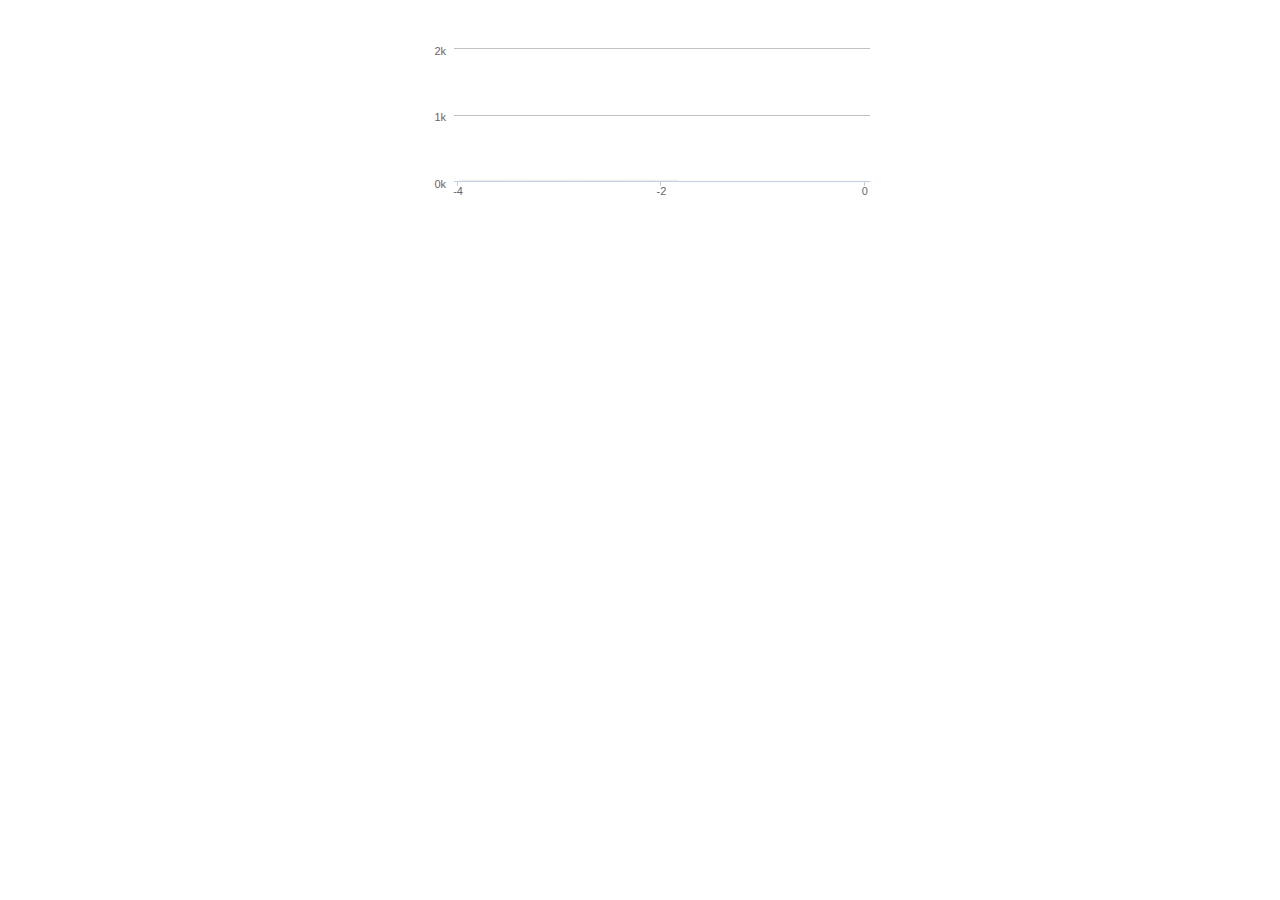
<file: BluetoothChat/assets/index.html>
<html>
  <head>
    <meta http-equiv="Content-Type" content="text/html; charset=utf-8"/>
    <script src="jquery.js"></script>
    <script src="highcharts.js"></script>
    <script src="delay.js"></script>
    <script src="dy_chart.js"></script>
  </head>
  <body>
    <!--<h6 id="test0" align="center">title</h6>-->
    <div id="dy_chart" style="width: 480px; height: 200px; margin: 0 auto"></div>
    <br/>
  </body>
</html>
</file>
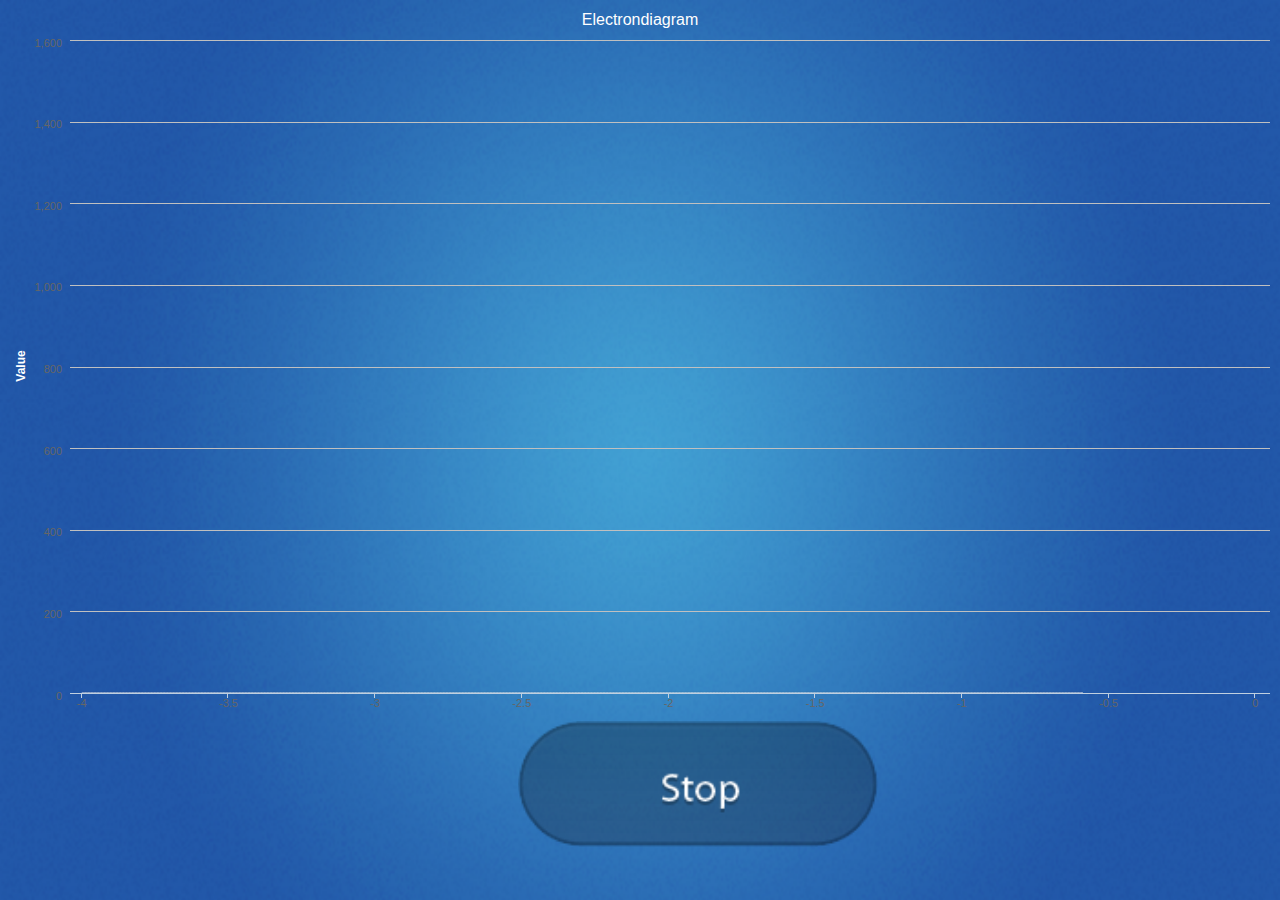
<file: BluetoothChat/assets/chart.html>
<html>
  <head>
    <meta http-equiv="Content-Type" content="text/html; charset=utf-8"/>
    <link href="main.css" rel="stylesheet"/>
    <script src="jquery.js"></script>
    <script src="highcharts.js"></script>
    <script src="dy_chart.js"></script>
  </head>
  <body>
  	<div class="main1" >
  		<div class="contain">
    	<div id="dy_chart" style="z-index:1;position: relative;"></div>
   </div>
   <div id="foot">
    	<button class="stop">
    	<img src="button/Stop.png" />
    	</button>
    </div>
    
		
		
		
	</div>
  </body>
</html>
</file>
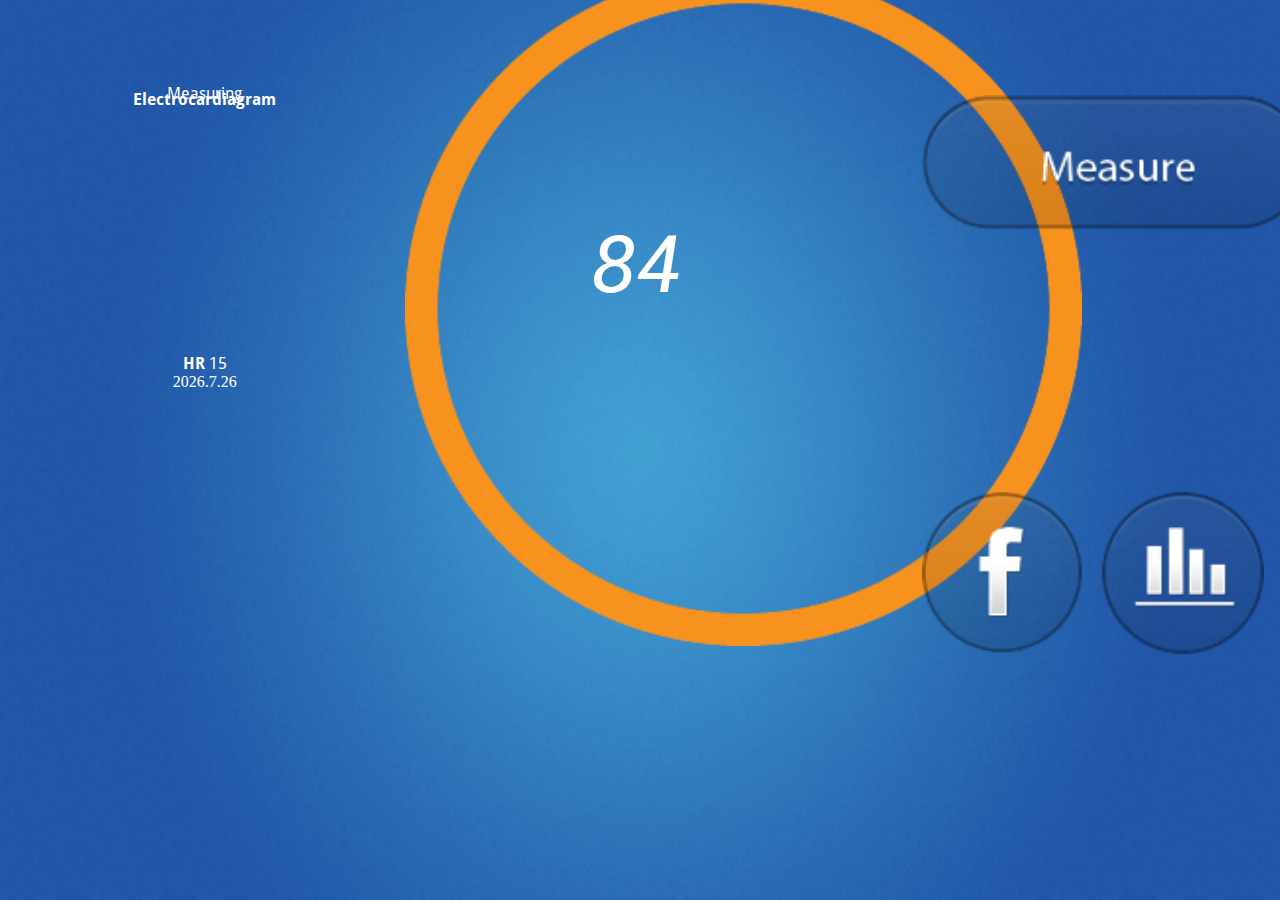
<file: BluetoothChat/assets/complete.html>
<html>
  <head>
    <meta http-equiv="Content-Type" content="text/html; charset=utf-8"/>
    <link href="complete.css" rel="stylesheet"/>
    <script src="jquery.js"></script>
    <script src="highcharts.js"></script>
    <script src="delay.js"></script>
    <script src="complete.js"></script>
  </head>
  <body>
    <div id="main" >
    	<div class="left">
			<div class="text">
				<div class="word">Electrocardiagram</div><br />
				<div class="subword">Measuring</div><br />
				
				<div class="hr">HR <span id="hr"></span></div>
				<div id="date"></div>
			</div>
		</div>
		
		<div class="mid" id="mid">
			<div class="score">84</div>
			<img class="circle" src="button/circle.png" />
		</div>	
		
		<div class="right">
			<button class="measure"><img src="button/Measure.png" /></button><br />
			<button class="share" ><img src="button/Share.png" /></button>
			<button class="record"><img src="button/Record.png" /></button>
		</div>
	</div>
  </body>
</html>
</file>
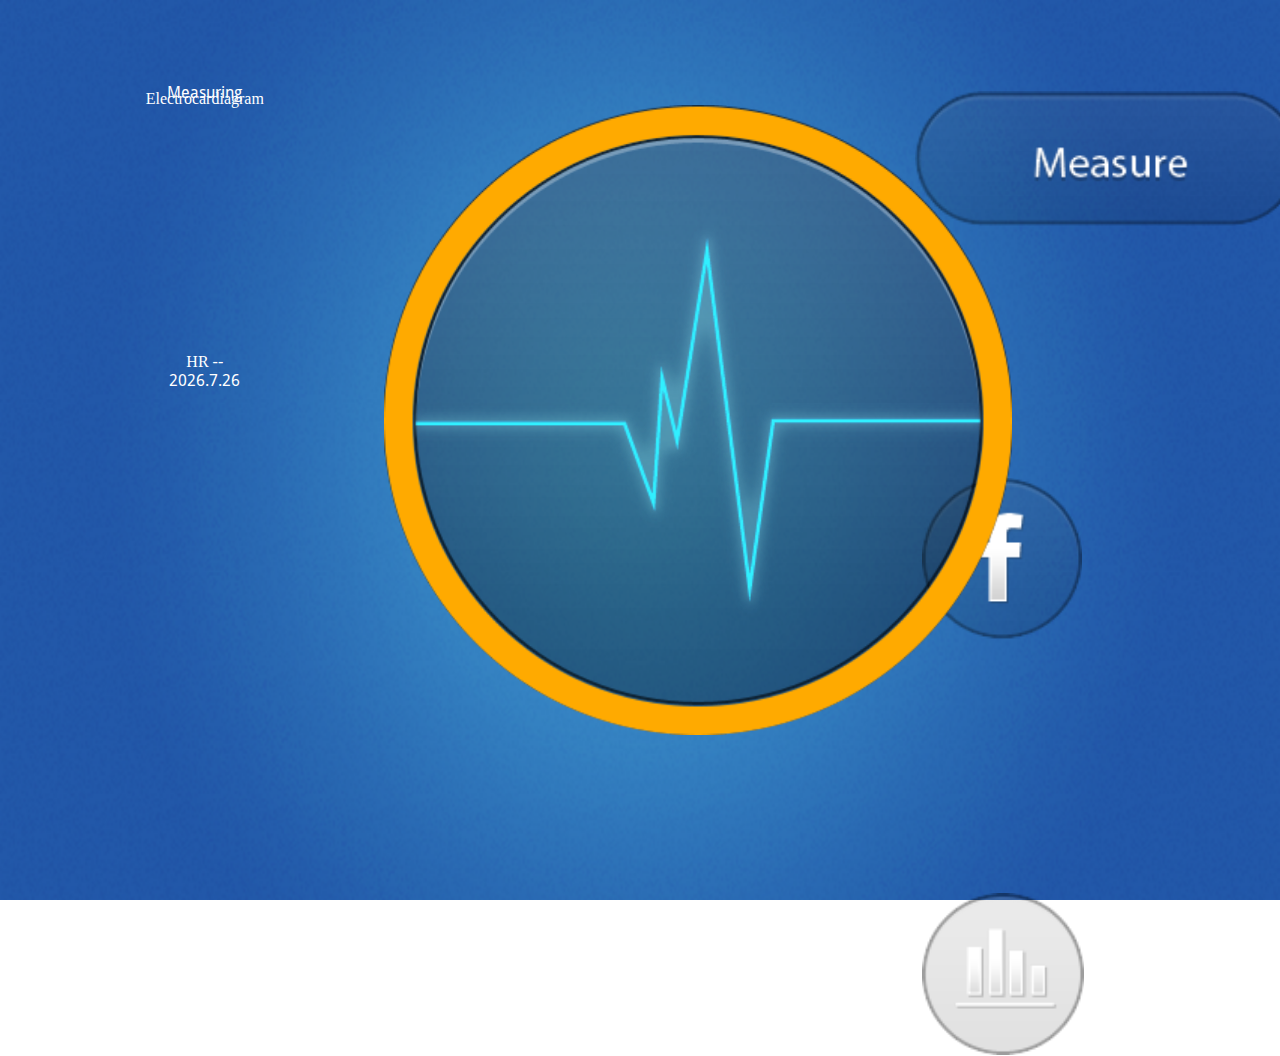
<file: BluetoothChat/assets/main.html>
<html>
  <head>
    <meta http-equiv="Content-Type" content="text/html; charset=utf-8"/>
    <link href="main.css" rel="stylesheet"/>
    <script src="jquery.js"></script>
    <script src="highcharts.js"></script>
    <script src="main.js"></script>
  </head>
  <body>
    <div id="main" >
    	<div class="left">
			<div class="text">
				<div class="word">Electrocardiagram</div><br />
				<div class="subword">Measuring</div><br />
				<div class="hr">HR <span id="hr">--</span></div>
				<div id="date"></div>
			</div>
		</div>
		<div class="mid">
			<div id="rhythm">
			<img class="circle" src="button/main_rhythm_cut.png" /></div>
		</div>	
		<div class="right">
			<button class="measure" onclick="window.MyHandler.connect()"><img src="button/Measure.png" /></button>
			<button class="share" onclick="window.MyHandler.postFB()"><img src="button/Share.png" /></button>
			<button class="record" onclick="window.MyHandler.show_record()"><img src="button/Record.png" /></button>
		</div>
	</div>
  </body>
</html>
</file>
<file: BluetoothChat/assets/main.css>
button {
-webkit-tap-highlight-color: transparent ;
}

.measure{ border-style:none;
outline-style:none;
display: inline-block; }
@font-face {
    font-family: droidsans;
    src: url(fonts/droidsans.ttf);  
}

@font-face {
    font-family: DroidSans-Italic;
    src: url(fonts/DroidSans-Italic.ttf);  
}

body { margin:0; padding:0; }
#main { width: auto; height: 100%; background-image: url(button/background.png); background-size: 100% 100%; }
.left, .mid, .right {float: left; height: 100%; }


.left {  width: 28%; padding-left:2%;}
.text, .hr , #date, #score{ text-align: center; color:white;}
.word { margin-top: 25%;  font-family: DroidSans-Bold ;}
.subword, .date { margin-top:-12%; font-family: droidsans ;}
.hr {   margin-top: 65%;  font-family: DroidSans-Bold }
#score { font-family: DroidSans-Italic ; margin-top: 35%; margin-left:9%; font-size:500% ;z-index: 3; position: absolute; }
#date { font-family: droidsans ; }

.mid { width: 41%; }
.circle { width: auto; height:70%; margin-left: 0%; }
.circle { margin-top: 20%; z-index: 2; position: relative;}

.right { width: 28%; border: ;}
.right button { float: left; border: yellow; outline:none;}
.measure img {padding: 0 ; width: auto;  height:15% ; }
.measure { margin-left: 0%; margin-top: 25%;  background: transparent;}
.share img, .record img { width: auto;  height:18%; }
.share, .record { margin-top: 70%; margin-left: 2%; border: none; background: transparent;}

.main1 {width:100%; height:100%;background-image: url(button/background.png); background-size: 100% 100%;}
#dy_chart {width:auto; height:80%;}
#foot { height:20%;}
#foot button {background: transparent; border:none;margin-left:40%;width: auto;}
.stop img { margin:0 auto; width: auto;  height:70%; }

<!--
border? font? .record_top
-->
</file>
<file: BluetoothChat/assets/complete.css>
@font-face {
    font-family: droidsans;
    src: url(fonts/droidsans.ttf);  
}

@font-face {
    font-family: DroidSans-Bold;
    src: url(fonts/DroidSans-Bold.ttf);  
}

@font-face {
    font-family: DroidSans-Italic;
    src: url(fonts/DroidSans-Italic.ttf);  
}


body { margin:0; padding:0;}
#main { width: auto; height: 100%; background-image: url(button/background.png); background-size: 100% 100%; }
.left, .mid, .right {float: left; height: 100%; }


.left {  width: 28%; padding-left:2%;}
.text, .hr , .date{ text-align: center; color:white;}
.word { margin-top: 25%;  font-family: DroidSans-Bold ; }
.subword, .date { margin-top:-12%; font-family: droidsans ;}
.hr {  margin-top: 65%;  font-family: DroidSans-Bold ;}
.date { font-family: droidsans ;}
#hr { font-family: droidsans ;}

.mid { width: 41%; }
.circle { width: auto; height:75%; margin-left: 4%; }
.score { color:white ; z-index: 1; text-align:center; margin-top:41% ; margin-left:-4% ;font-family: DroidSans-Italic ;font-size: 60pt;}
.circle { margin-left:4% ; margin-top: -65%; z-index: 2; }

.right { width: 29%; }
.right button { float: left; border: none; background: transparent; }
.measure img {margin-top: 10%; width: auto;  height:15%; }
.share img, .record img { width: auto;  height:18%; }
.measure { margin-left: 2%; margin-top: 15%; }
.share, .record { background: red;margin-top: 70%; margin-left: 2%; }


<!--
border? font? .record_top
-->
</file>
